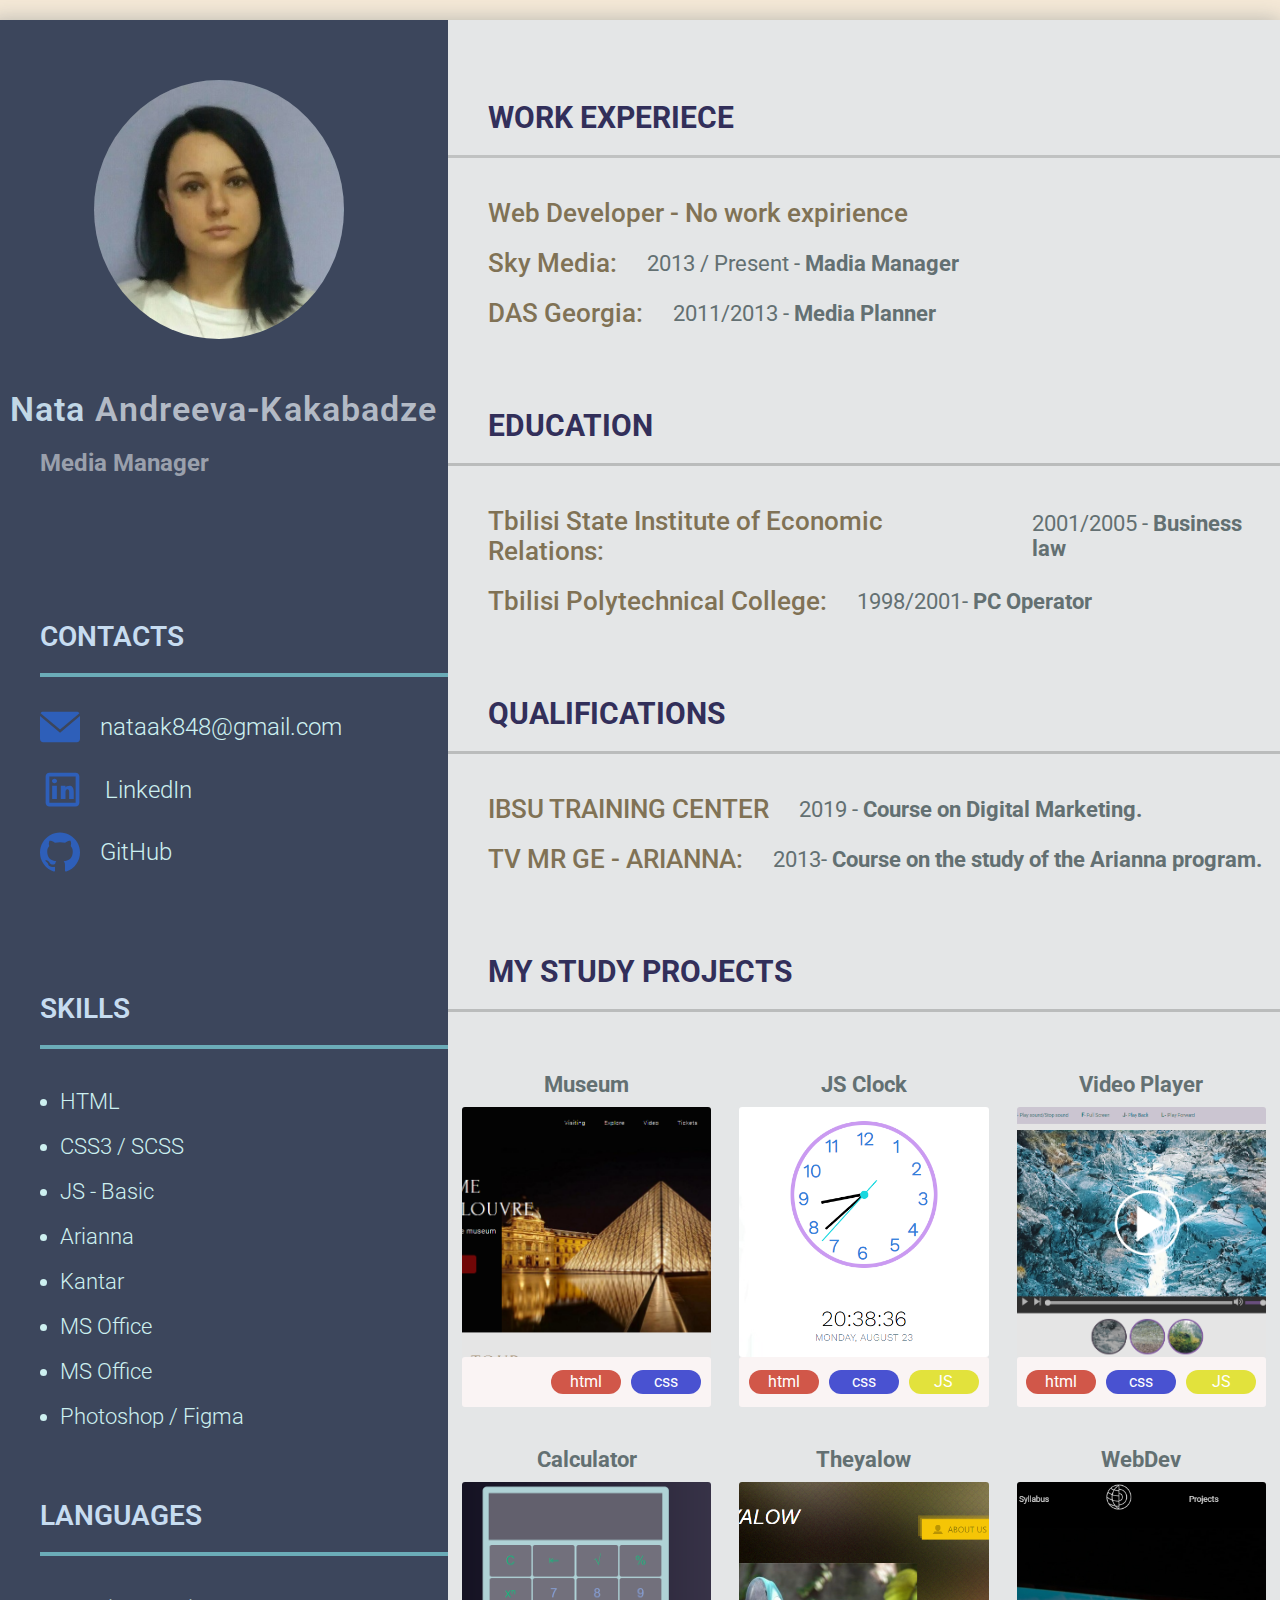
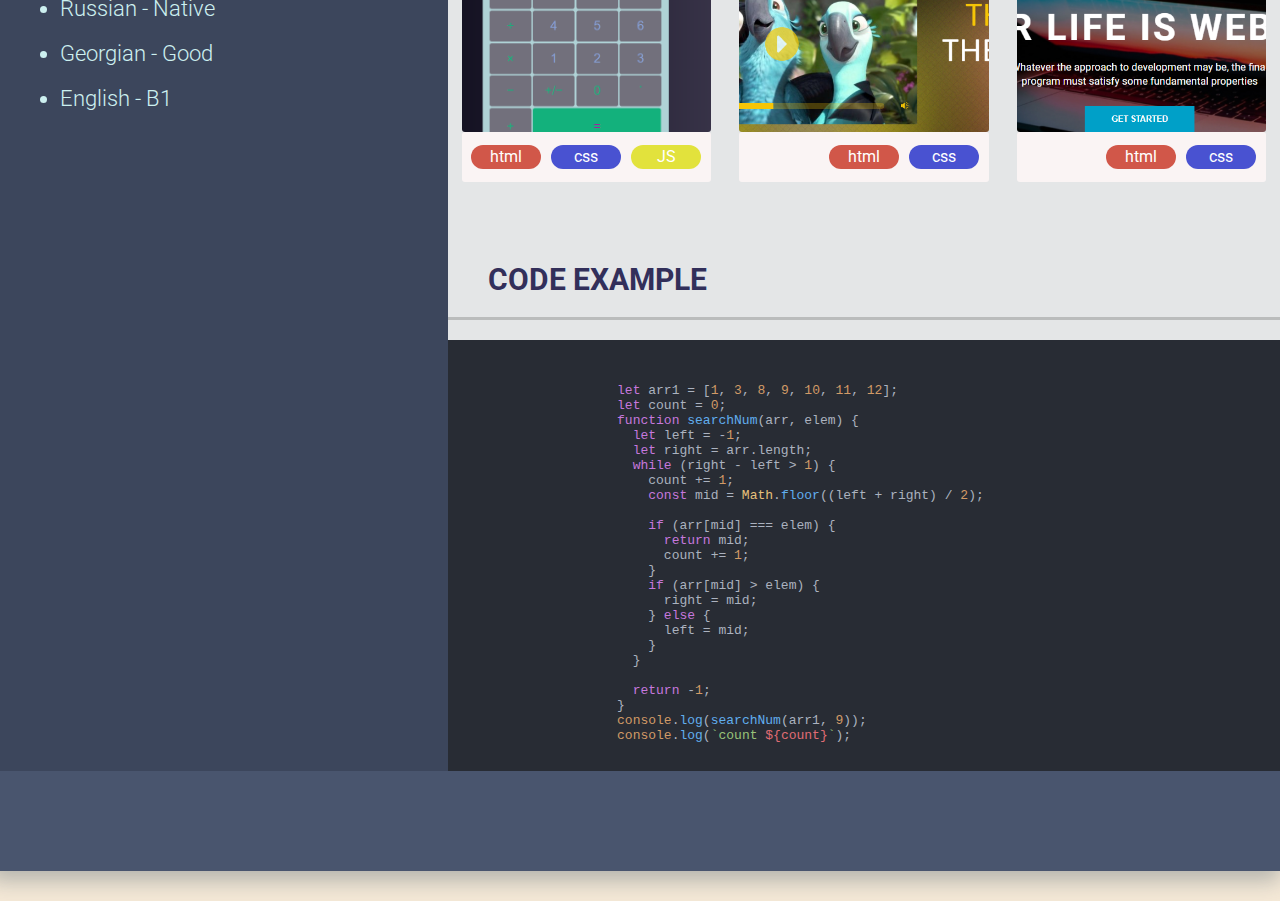
<file: index.html>
<!DOCTYPE html>
<html lang="en">
  <head>
    <meta charset="UTF-8" />
    <meta http-equiv="X-UA-Compatible" content="IE=edge" />
    <meta name="viewport" content="width=device-width, initial-scale=1.0" />
    <title>Natalia Andreeva-Kakabadze</title>
    <link rel="preconnect" href="https://fonts.googleapis.com" />
    <link rel="preconnect" href="https://fonts.gstatic.com" crossorigin />
    <link
      href="https://fonts.googleapis.com/css2?family=Roboto:wght@300;400;700;900&display=swap"
      rel="stylesheet"
    />
    <link
      rel="stylesheet"
      href="
  style.css"
    />
    <link rel="stylesheet" href="js/styles/atom-one-dark.min.css" />
    <script src="js/highlight.min.js"></script>
    <script>
      hljs.highlightAll();
    </script>
  </head>

  <body>
    <div class="container">
      <div class="grid">
        <section class="about">
          <header class="header">
            <div class="image">
              <img
                src="bp.png"
                alt="Nata foto"
                class="image__logo"
                width="280
          "
              />
              <h1 class="header__header">
                <span class="name">Nata</span> Andreeva-Kakabadze
              </h1>
              <h2 class="header__subheader">Media Manager</h2>
            </div>
          </header>
          <h2 class="contact">contacts</h2>
          <ul class="contacts">
            <li class="item">
              <svg
                class="social__linkeid"
                width="40px"
                height="40px"
                fill="#2e5fb9"
                version="1.1"
                viewBox="0 0 64 64"
                xml:space="preserve"
                xmlns="http://www.w3.org/2000/svg"
                xmlns:xlink="http://www.w3.org/1999/xlink"
              >
                <g id="Glyph_copy_2">
                  <path
                    d="M63.125,9.977c-0.902-1.321-2.419-2.194-4.131-2.194H5.006c-1.676,0-3.158,0.842-4.067,2.117l31.16,25.982L63.125,9.977z"
                  />
                  <path
                    d="M0.006,14.328v36.889c0,2.75,2.25,5,5,5h53.988c2.75,0,5-2.25,5-5V14.461L32.099,41.09L0.006,14.328z"
                  />
                </g>
              </svg>
              <a href="mailto:nataak848.com" class="mail-link"
                >nataak848@gmail.com</a
              >
            </li>

            <li class="item">
              <svg
                class="social__linkeid"
                fill="#2e5fb9"
                xmlns="http://www.w3.org/2000/svg"
                viewBox="0 0 24 24"
                width="45px"
                height="45px"
              >
                <path
                  d="M 5 3 C 3.895 3 3 3.895 3 5 L 3 19 C 3 20.105 3.895 21 5 21 L 19 21 C 20.105 21 21 20.105 21 19 L 21 5 C 21 3.895 20.105 3 19 3 L 5 3 z M 5 5 L 19 5 L 19 19 L 5 19 L 5 5 z M 7.7792969 6.3164062 C 6.9222969 6.3164062 6.4082031 6.8315781 6.4082031 7.5175781 C 6.4082031 8.2035781 6.9223594 8.7167969 7.6933594 8.7167969 C 8.5503594 8.7167969 9.0644531 8.2035781 9.0644531 7.5175781 C 9.0644531 6.8315781 8.5502969 6.3164062 7.7792969 6.3164062 z M 6.4765625 10 L 6.4765625 17 L 9 17 L 9 10 L 6.4765625 10 z M 11.082031 10 L 11.082031 17 L 13.605469 17 L 13.605469 13.173828 C 13.605469 12.034828 14.418109 11.871094 14.662109 11.871094 C 14.906109 11.871094 15.558594 12.115828 15.558594 13.173828 L 15.558594 17 L 18 17 L 18 13.173828 C 18 10.976828 17.023734 10 15.802734 10 C 14.581734 10 13.930469 10.406562 13.605469 10.976562 L 13.605469 10 L 11.082031 10 z"
                />
              </svg>
              <a
                href="https://www.linkedin.com/in/nata-andreeva-kakabadze-428132183/"
                class="mail-link"
              >
                LinkedIn
              </a>
            </li>

            <li class="item">
              <svg
                class="social__linkeid"
                fill="#2e5fb9"
                version="1.1"
                id="Capa_1"
                xmlns="http://www.w3.org/2000/svg"
                xmlns:xlink="http://www.w3.org/1999/xlink"
                x="0px"
                y="0px"
                width="40px"
                height="40px"
                viewBox="0 0 438.549 438.549"
                style="enable-background: new 0 0 438.549 438.549"
                xml:space="preserve"
              >
                <g>
                  <path
                    d="M409.132,114.573c-19.608-33.596-46.205-60.194-79.798-79.8C295.736,15.166,259.057,5.365,219.271,5.365
           c-39.781,0-76.472,9.804-110.063,29.408c-33.596,19.605-60.192,46.204-79.8,79.8C9.803,148.168,0,184.854,0,224.63
           c0,47.78,13.94,90.745,41.827,128.906c27.884,38.164,63.906,64.572,108.063,79.227c5.14,0.954,8.945,0.283,11.419-1.996
           c2.475-2.282,3.711-5.14,3.711-8.562c0-0.571-0.049-5.708-0.144-15.417c-0.098-9.709-0.144-18.179-0.144-25.406l-6.567,1.136
           c-4.187,0.767-9.469,1.092-15.846,1c-6.374-0.089-12.991-0.757-19.842-1.999c-6.854-1.231-13.229-4.086-19.13-8.559
           c-5.898-4.473-10.085-10.328-12.56-17.556l-2.855-6.57c-1.903-4.374-4.899-9.233-8.992-14.559
           c-4.093-5.331-8.232-8.945-12.419-10.848l-1.999-1.431c-1.332-0.951-2.568-2.098-3.711-3.429c-1.142-1.331-1.997-2.663-2.568-3.997
           c-0.572-1.335-0.098-2.43,1.427-3.289c1.525-0.859,4.281-1.276,8.28-1.276l5.708,0.853c3.807,0.763,8.516,3.042,14.133,6.851
           c5.614,3.806,10.229,8.754,13.846,14.842c4.38,7.806,9.657,13.754,15.846,17.847c6.184,4.093,12.419,6.136,18.699,6.136
           c6.28,0,11.704-0.476,16.274-1.423c4.565-0.952,8.848-2.383,12.847-4.285c1.713-12.758,6.377-22.559,13.988-29.41
           c-10.848-1.14-20.601-2.857-29.264-5.14c-8.658-2.286-17.605-5.996-26.835-11.14c-9.235-5.137-16.896-11.516-22.985-19.126
           c-6.09-7.614-11.088-17.61-14.987-29.979c-3.901-12.374-5.852-26.648-5.852-42.826c0-23.035,7.52-42.637,22.557-58.817
           c-7.044-17.318-6.379-36.732,1.997-58.24c5.52-1.715,13.706-0.428,24.554,3.853c10.85,4.283,18.794,7.952,23.84,10.994
           c5.046,3.041,9.089,5.618,12.135,7.708c17.705-4.947,35.976-7.421,54.818-7.421s37.117,2.474,54.823,7.421l10.849-6.849
           c7.419-4.57,16.18-8.758,26.262-12.565c10.088-3.805,17.802-4.853,23.134-3.138c8.562,21.509,9.325,40.922,2.279,58.24
           c15.036,16.18,22.559,35.787,22.559,58.817c0,16.178-1.958,30.497-5.853,42.966c-3.9,12.471-8.941,22.457-15.125,29.979
           c-6.191,7.521-13.901,13.85-23.131,18.986c-9.232,5.14-18.182,8.85-26.84,11.136c-8.662,2.286-18.415,4.004-29.263,5.146
           c9.894,8.562,14.842,22.077,14.842,40.539v60.237c0,3.422,1.19,6.279,3.572,8.562c2.379,2.279,6.136,2.95,11.276,1.995
           c44.163-14.653,80.185-41.062,108.068-79.226c27.88-38.161,41.825-81.126,41.825-128.906
           C438.536,184.851,428.728,148.168,409.132,114.573z"
                  />
                </g>
              </svg>
              <a
                href="https://www.linkedin.com/in/nata-andreeva-kakabadze-428132183/"
                class="mail-link"
              >
                GitHub
              </a>
            </li>
          </ul>

          <h2 class="contact">skills</h2>
          <ul class="skills constacts">
            <li class="item-skills">HTML</li>
            <li class="item-skills">CSS3 / SCSS</li>
            <li class="item-skills">JS - Basic</li>
            <li class="item-skills">Arianna</li>
            <li class="item-skills">Kantar</li>
            <li class="item-skills">MS Office</li>
            <li class="item-skills">MS Office</li>
            <li class="item-skills">Photoshop / Figma</li>
          </ul>

          <h2 class="contact">languages</h2>
          <ul class="skills constacts">
            <li class="item-skills">Russian - Native</li>
            <li class="item-skills">Georgian - Good</li>
            <li class="item-skills">English - B1</li>
          </ul>
        </section>
        <section class="main-info">
          <main class="main">
            <div class="info">
              <section class="work">
                <div class="work__experience">
                  <h3 class="education__header work__header">work experiece</h3>
                </div>
                <div class="flex-wrapper">
                  <h3 class="education__info">
                    Web Developer - No work expirience
                  </h3>
                </div>
                <div class="flex-wrapper">
                  <h4 class="education__info">Sky Media:</h4>
                  <p class="educatinon__p">
                    2013 / Present - <strong>Madia Manager</strong>
                  </p>
                </div>
                <div class="flex-wrapper">
                  <h4 class="education__info">DAS Georgia:</h4>
                  <p class="educatinon__p">
                    2011/2013 - <strong>Media Planner</strong>
                  </p>
                </div>
              </section>
              <section class="education">
                <div class="education__block">
                  <h3 class="education__header">EDUCATION</h3>
                </div>

                <div class="flex-wrapper">
                  <h4 class="education__info">
                    Tbilisi State Institute of Economic Relations:
                  </h4>
                  <p class="educatinon__p">
                    2001/2005 - <strong>Business law</strong>
                  </p>
                </div>
                <div class="flex-wrapper">
                  <h4 class="education__info">
                    Tbilisi Polytechnical College:
                  </h4>
                  <p class="educatinon__p">
                    1998/2001- <strong>PC Operator</strong>
                  </p>
                </div>
              </section>

              <section class="qualifications">
                <div class="education__block">
                  <h3 class="education__header">qualifications</h3>
                </div>
                <div class="flex-wrapper">
                  <h4 class="education__info">IBSU TRAINING CENTER</h4>
                  <p class="educatinon__p">
                    2019 - <strong>Course on Digital Marketing.</strong>
                  </p>
                </div>
                <div class="flex-wrapper">
                  <h4 class="education__info">TV MR GE - ARIANNA:</h4>
                  <p class="educatinon__p">
                    2013-
                    <strong>Course on the study of the Arianna program.</strong>
                  </p>
                </div>
              </section>

              <section class="projects">
                <div class="projects__block">
                  <h3 class="education__header">My Study Projects</h3>
                </div>
                <div class="card-container">
                  <a
                    target="_blanck"
                    href="https://rolling-scopes-school.github.io/nataak-JSFEPRESCHOOL/museum/"
                    class="card-links"
                  >
                    <h4>Museum</h4>
                    <div class="card-image card1"></div>
                    <div class="card-description">
                      <div class="html">html</div>
                      <div class="css">css</div>
                    </div>
                  </a>
                  <a
                    target="_blanck"
                    href="https://rolling-scopes-school.github.io/nataak-JSFEPRESCHOOL/js-clock/"
                    class="card-links"
                  >
                    <h4>JS Clock</h4>
                    <div class="card-image card2"></div>
                    <div class="card-description">
                      <div class="html">html</div>
                      <div class="css">css</div>
                      <div class="js">JS</div>
                    </div>
                  </a>
                  <a
                    target="_blanck"
                    href="https://rolling-scopes-school.github.io/nataak-JSFEPRESCHOOL/custom-video-player/"
                    class="card-links"
                  >
                    <h4>Video Player</h4>
                    <div class="card-image card3"></div>
                    <div class="card-description">
                      <div class="html">html</div>
                      <div class="css">css</div>
                      <div class="js">JS</div>
                    </div>
                  </a>
                  <a
                    target="_blanck"
                    href="https://rolling-scopes-school.github.io/nataak-JSFEGE/calculator/"
                    class="card-links"
                  >
                    <h4>Calculator</h4>
                    <div class="card-image card4"></div>
                    <div class="card-description">
                      <div class="html">html</div>
                      <div class="css">css</div>
                      <div class="js">JS</div>
                    </div>
                  </a>
                  <a
                    target="_blanck"
                    href="https://rolling-scopes-school.github.io/nataak-JSFEGE/theyalow/"
                    class="card-links"
                  >
                    <h4>Theyalow</h4>
                    <div class="card-image card5"></div>
                    <div class="card-description">
                      <div class="html">html</div>
                      <div class="css">css</div>
                    </div>
                  </a>
                  <a
                    target="_blanck"
                    href="https://rolling-scopes-school.github.io/nataak-JSFEGE/webdev/"
                    class="card-links"
                  >
                    <h4>WebDev</h4>
                    <div class="card-image card6"></div>
                    <div class="card-description">
                      <div class="html">html</div>
                      <div class="css">css</div>
                    </div>
                  </a>
                </div>
              </section>
              <section class="projects">
                <div class="projects__block">
                  <h3 class="education__header">code example</h3>
                </div>
                <div class="code">
                  <pre><code class="javascript-html">

                    let arr1 = [1, 3, 8, 9, 10, 11, 12];
                    let count = 0;
                    function searchNum(arr, elem) {
                      let left = -1;
                      let right = arr.length;
                      while (right - left > 1) {
                        count += 1;
                        const mid = Math.floor((left + right) / 2);
                    
                        if (arr[mid] === elem) {
                          return mid;
                          count += 1;
                        }
                        if (arr[mid] > elem) {
                          right = mid;
                        } else {
                          left = mid;
                        }
                      }
                    
                      return -1;
                    }
                    console.log(searchNum(arr1, 9));
                    console.log(`count ${count}`);
                  </code></pre>
                </div>
              </section>
            </div>
          </main>
        </section>
      </div>
      <footer class="footer"></footer>
      <!-- /.footer -->
    </div>
  </body>
</html>
</file>
<file: style.css>
* {
  margin: 0;
  padding: 0;
  box-sizing: border-box;
}

body,
html {
  font-family: "Roboto", sans-serif;
}

body {

  background-color: rgb(245, 233, 215);
}

ul {
  list-style: none;
  padding: 0;
  margin: 0;
}

.container {
  max-width: 1400px;
  width: 100%;
  margin: 0 auto;
  margin-top: 20px;
  margin-bottom: 30px;
  background-color: #e4e6e7;
  box-shadow: -5px 5px 20px 5px rgb(34 60 80 / 30%);
}

.grid {
  display: grid;
  grid-template-columns: 35% 65%;
  height: 100%;
}

.about {
  background-color: #3c465c;
  display: flex;
  flex-direction: column;
}

.main-info {
  display: flex;
  flex-direction: column;
}

.header {
  display: flex;
  min-height: 550px;
}


.info {
  flex-basis: 65%;
}

.image__logo {
  display: block;
  width: 250px;
  border-radius: 50%;
  margin-top: 60px;
  margin-left: auto;
  margin-right: auto;
}

.header__header {
  margin-top: 50px;
  padding-left: 10px;
  font-size: 34px;
  font-weight: 600;
  color: #b3bac5;
  letter-spacing: 1.1px;
}

.name {
  color: rgb(193, 215, 230);
}

.header__subheader {
  padding-top: 20px;
  padding-left: 40px;
  text-align: start;
  color: #9aa0ac;
}

.info {
  text-align: center;
}

.info__wrapp {
  margin-top: 70px;
  display: flex;
  justify-content: center;
  align-items: center;
}

.social__linkeid:hover {
  cursor: pointer;
  fill: #8ccfbe;
}

.education__block {
  margin-top: 80px;
  margin-bottom: 20px;
  padding-left: 40px;
  padding-bottom: 20px;
  border-bottom: 3px solid rgba(20, 19, 19, 0.2);
}

.education__header {
  text-transform: uppercase;
  color: #322f5a;
  font-size: 30px;
  font-weight: 700;
  text-align: start;

}

.education__info {
  color: #807255;
  font-weight: 500;
  text-align: start;
  font-size: 26px;
  padding-top: 20px;
}

.flex-wrapper {
  display: flex;
  justify-content: start;
  align-items: center;
  margin-left: 40px;

}

.educatinon__p {
  padding-left: 30px;
  text-align: start;
  color: #637072;
  font-size: 22px;
  padding-top: 20px;
}


.work__experience {
  margin-top: 80px;
  margin-bottom: 20px;
  padding-left: 40px;
  padding-bottom: 20px;
  border-bottom: 3px solid #3333;
}

.contact {
  text-transform: uppercase;
  font-weight: 600;
  margin-top: 50px;
  text-align: start;
  margin-left: 40px;
  font-size: 28px;
  color: #c7dcf0;
  border-bottom: 4px solid #6bacb8;
  padding-bottom: 20px;
}

.contacts {
  margin-top: 10px;
  margin-bottom: 70px;
  padding-left: 40px;
}

.item {
  display: flex;
  justify-content: start;
  align-items: center;
  padding-top: 20px;
}

.mail-link {
  display: block;
  text-decoration: none;
  color: #cdf0f0;
  font-size: 24px;
  padding-left: 20px;
  font-weight: 300;
  transition: 1s;
}

.mail-link:hover {
  color: #53b46b;
}

.skills {
  display: block;
  list-style-type: disc;
  margin-left: 60px;
  margin-top: 20px;
  padding-bottom: 20px;
}

.item-skills {
  color: #cdf0f0;
  font-size: 22px;
  padding-top: 20px;
  font-weight: 300;
}

.footer {
  min-height: 100px;
  background-color: #49556e;
}

.card-container {
  display: flex;
  justify-content: space-around;
  flex-wrap: wrap;
}

.card-links {
  display: block;
  text-decoration: none;
  color: #637072;
  font-size: 22px;
  text-align: center;
  margin-top: 40px;
  width: 30%;
  height: fit-content;

}

.projects__block {
  margin-top: 80px;
  margin-bottom: 20px;
  padding-left: 40px;
  padding-bottom: 20px;
  border-bottom: 3px solid rgba(20, 19, 19, 0.2);
}

.card-image {
  margin-top: 10px;
  width: 100%;
  height: 250px;
  background-color: rgb(154, 164, 172);
  border-radius: 3px;
  transition: 2s;
}



.card-description {
  width: 100%;
  height: 50px;
  background-color: rgb(250, 244, 244);
  display: flex;
  align-items: center;
  justify-content: end;
  border-radius: 3px;
}

.html,
.css,
.js {
  width: 70px;
  height: 24px;
  border-radius: 15px;
  color: #fff;
  padding-top: 2px;
  text-align: center;
  font-size: 16px;
  margin-right: 10px;
}

.html {
  background-color: #d15749;
}

.css {
  background-color: #4952d1;
}

.js {
  background-color: rgb(226, 226, 60);
}

.card1 {
  background-image: url('../img/museum_.png');
  background-repeat: no-repeat;
  background-size: cover;
  background-position: center center;
  transition: 2s;
}

.card2 {
  background-image: url('../img/ligth.png');
  background-repeat: no-repeat;
  background-size: cover;
  background-position: center center;

}

.card3 {
  background-image: url('../img/custom-video-player_.png');
  background-repeat: no-repeat;
  background-size: cover;
  background-position: center center;

}

.card4 {
  background-image: url('../img/calculator_.png');
  background-repeat: no-repeat;
  background-size: cover;
  background-position: center center;

}

.card5 {
  background-image: url('../img/theyalow_.png');
  background-repeat: no-repeat;
  background-size: cover;
  background-position: center center;
}

.card6 {
  background-image: url('../img/webdev_.png');
  background-repeat: no-repeat;
  background-size: cover;
  background-position: center center;
}

.card-links:hover .card-image {
  filter: brightness(0.85) contrast(1.2);
  background-size: 140% 100%;
}

.card-links:hover .card4 {
  filter: brightness(0.85) contrast(1.2);
  background-size: 90% 100%;
}
.javascript-html{
  text-align: left;
}
</file>
<file: js/styles/atom-one-dark.min.css>
pre code.hljs{display:block;overflow-x:auto;padding:1em}code.hljs{padding:3px 5px}.hljs{color:#abb2bf;background:#282c34}.hljs-comment,.hljs-quote{color:#5c6370;font-style:italic}.hljs-doctag,.hljs-formula,.hljs-keyword{color:#c678dd}.hljs-deletion,.hljs-name,.hljs-section,.hljs-selector-tag,.hljs-subst{color:#e06c75}.hljs-literal{color:#56b6c2}.hljs-addition,.hljs-attribute,.hljs-meta .hljs-string,.hljs-regexp,.hljs-string{color:#98c379}.hljs-attr,.hljs-number,.hljs-selector-attr,.hljs-selector-class,.hljs-selector-pseudo,.hljs-template-variable,.hljs-type,.hljs-variable{color:#d19a66}.hljs-bullet,.hljs-link,.hljs-meta,.hljs-selector-id,.hljs-symbol,.hljs-title{color:#61aeee}.hljs-built_in,.hljs-class .hljs-title,.hljs-title.class_{color:#e6c07b}.hljs-emphasis{font-style:italic}.hljs-strong{font-weight:700}.hljs-link{text-decoration:underline}
</file>
